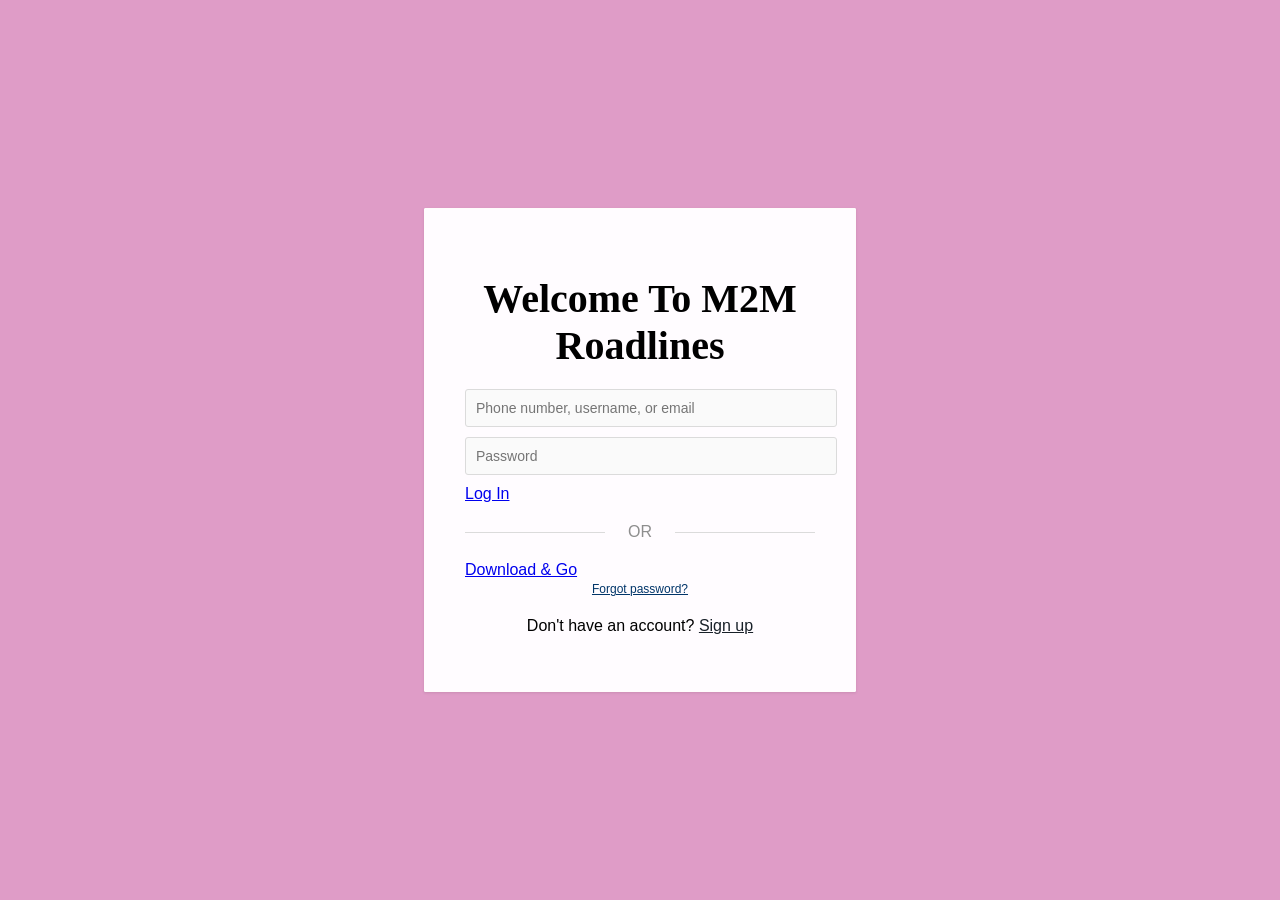
<file: front.html>
<!DOCTYPE html>
<html lang="en">
<head>
    <meta charset="UTF-8">
    <meta name="viewport" content="width=device-width, initial-scale=1.0">
    <title>M2M login</title>
    <link rel="stylesheet" href="styleslog.css">
    <link rel="icon" href="bus img.jpg">
    
</head>
<body>
    <div class="container">
        <div class="login-box">
            <h1>Welcome To M2M Roadlines</h1>
            <form id="loginForm">
                <div class="input-group">
                    <input type="text" id="username" name="username" placeholder="Phone number, username, or email" required>
                </div>
                <div class="input-group">
                    <input type="password" id="password" name="password" placeholder="Password" required>
                </div>
                <a href="index.html" button type="submit">Log In</button></a>
                <div class="divider">OR</div>
                <a href="index.html" button class="button">Download & Go</button></a>

                <div class="forgot-password">
                    <a href="#">Forgot password?</a>
                </div>
            </form>
        </div>
        <div class="signup-box">
            <p>Don't have an account? <a href="">Sign up</a></p>
        </div>
    </div>
   
    
   </div>    
     
      
</body>
</html>
</file>
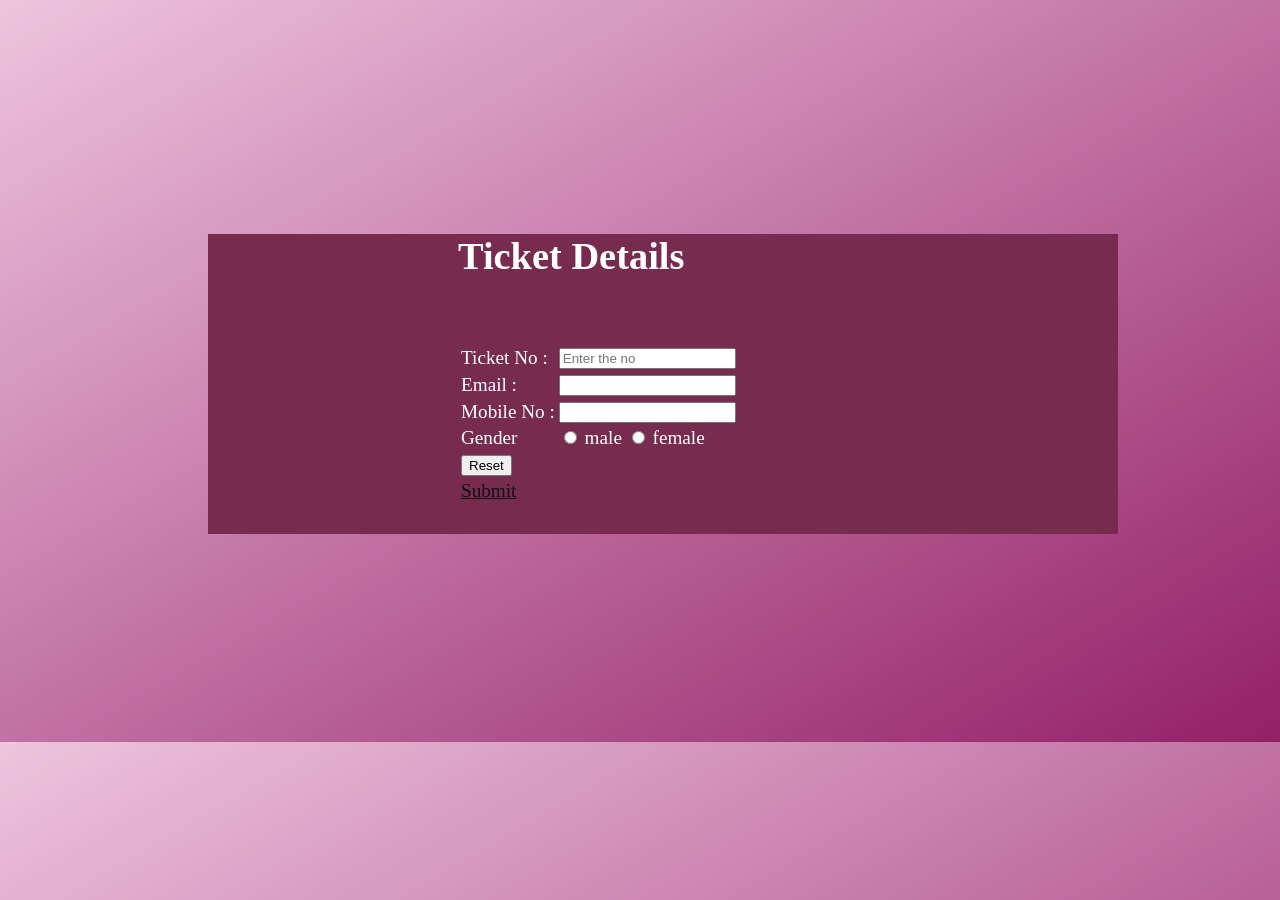
<file: indeex.html>
<!DOCTYPE html>
<html>
    <head>
        <title>
            invoice
        </title>
        <link rel="stylesheet" href="stylein.css">
    </head>
    <center>
        
        <body style="padding: 200px;" >
        <div class="invo">
            <form>
                <h1> Ticket Details </h1>
                <table>
                   <div class="asd"> <tr>
                        <td> Ticket No :</td> <td> <input type="text" placeholder="Enter the no"></td> 
                    </tr>
                    <tr>
                        <td> Email :</td> <td><input type="text"></td>
                    </tr>
                    <tr>
                        <td> Mobile No :</td> <td> <input type="text"></td>
                    </tr>

                    <tr>
                        <td> Gender </td>
                        <td><input type="radio"> male <input type="radio"> female </td> 
                    </tr>
                    <tr>
                       
                        <!-- <td> <input type="submit" ><a href="invoice.html "></a> </td> -->
                
                        <td><input type="reset"></td>
                    </tr>
                    <tr> 
                        <td> 
                            <a href="invoice.html" button type="submit" style="color: rgb(14, 15, 16);">
                                Submit</td></button></a>
                       
                    </tr>
                </div>
                </table>
                </form>
           </div>
           </body>     
    </center>
    
    
</html>
</file>
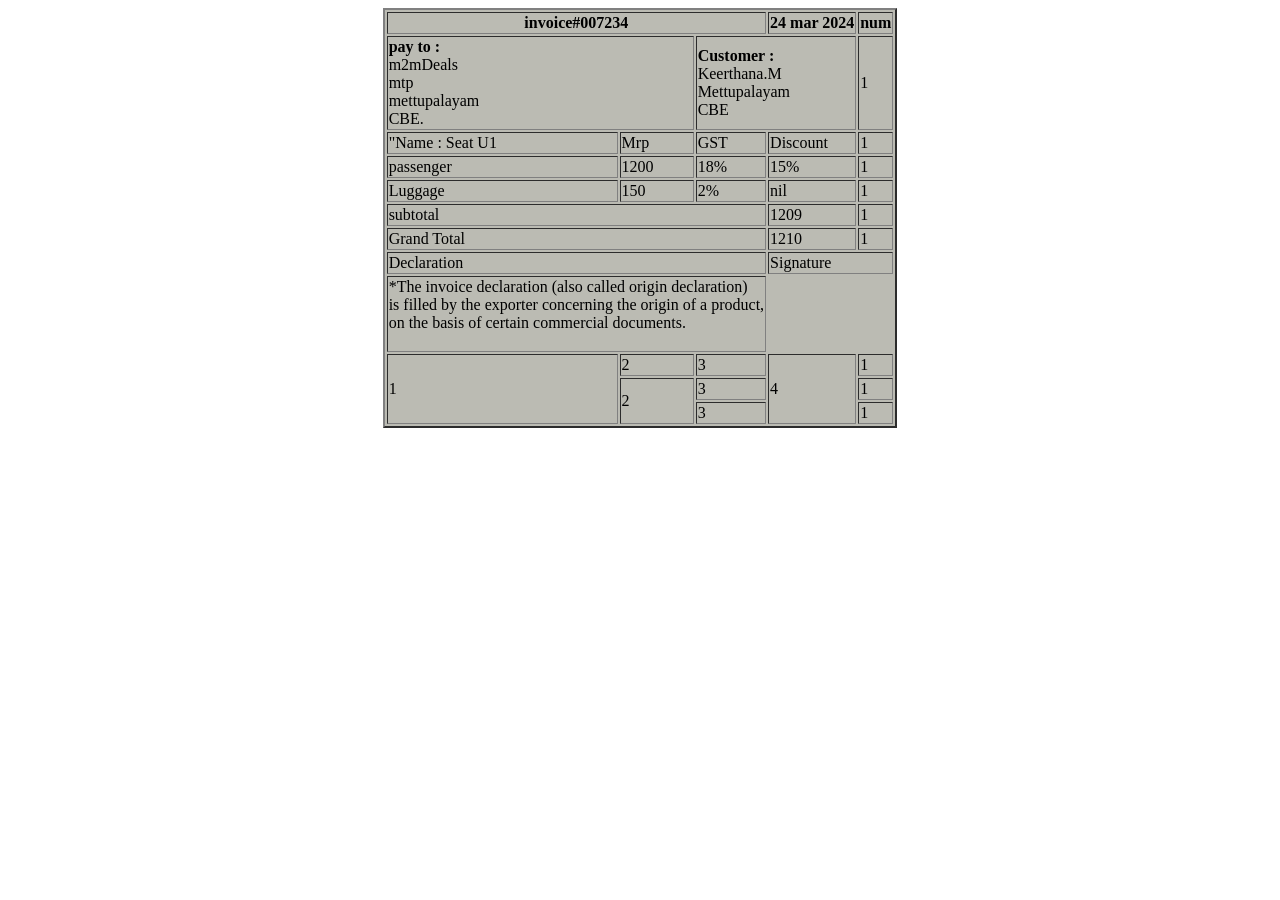
<file: invoice.html>
<!DOCTYPE html>
<html>
    <head>
        <title>invoice</title>
    </head>
    <colgroup>
    <body >
        <center>
        <table style="background-color: rgb(187, 187, 179);" border="2">
            
        <tr>
                <th colspan="3">invoice#007234</th>
                <th colspan="1">24 mar 2024</th>
                <th colspan="1">num</th>
        </tr>

        <tr>
            
           <td colspan="2">
                <b> pay to : </b> <br>
                m2mDeals<br>
                mtp<br>
                mettupalayam<br>
                CBE.
           </td> 

            <td colspan="2">
                    <b> Customer :</b><br>
                    Keerthana.M <br>
                    Mettupalayam<br>
                    CBE<br>
            </td>

            <td>
                1
            </td>
        </tr>
    <tr>
        <td colspan="1">
            "Name : Seat U1
        </td>

        <td> 
            Mrp
        </td>

        <td>
            GST
        </td>
        <td>
            Discount
        </td>
        <td>
            1
        </td>

    </tr>

    <tr>
        <td colspan="1">
             passenger   
        </td>

        <td>
            1200
        </td>

        <td>
            18%
        </td>
        <td>
            15%
        </td>
        <td>
            1
        </td>
    </tr>

    <tr>
        <td>
            Luggage
        </td>
        <td>
            150
        </td>
        <td>
            2%
        </td>
        <td>
            nil
        </td>
        <td>
            1
        </td>
    </tr>

    <tr>
        <td colspan="3">subtotal</td>
        <td>1209</td>
        <td>1</td>
    </tr>

    <tr>
        <td colspan="3">Grand Total</td>
        <td>1210</td>
        <td>1</td>
    </tr>

    <tr>
        <td colspan="3">Declaration</td>
        <td colspan="2">Signature</td>
    </tr>
    <tr>
        <td colspan="3">
            *The invoice declaration (also called origin declaration)<br> is filled by the exporter concerning the origin of a product,<br> on the basis of certain commercial documents.
            <br>    <br>

        </td>
    </tr>
    <tr>
        <td rowspan="3">
        1
        </td>
        <td >
             2
        </td>

        <td>
            3
        </td>
        <td rowspan="3">
            4
        </td>
        <td>
            1
        </td>
        
        <tr>
            <td rowspan="2">
                2
            </td>
            <td>
                3
            </td>
            <td>1

            </td>
        </tr>
        <tr>
            <td>
                3
            </td>
            <td>
                1
            </td>
        </tr>

    </tr>


        </table>
        </center>
    </body>
    </colgroup>
</html>
</file>
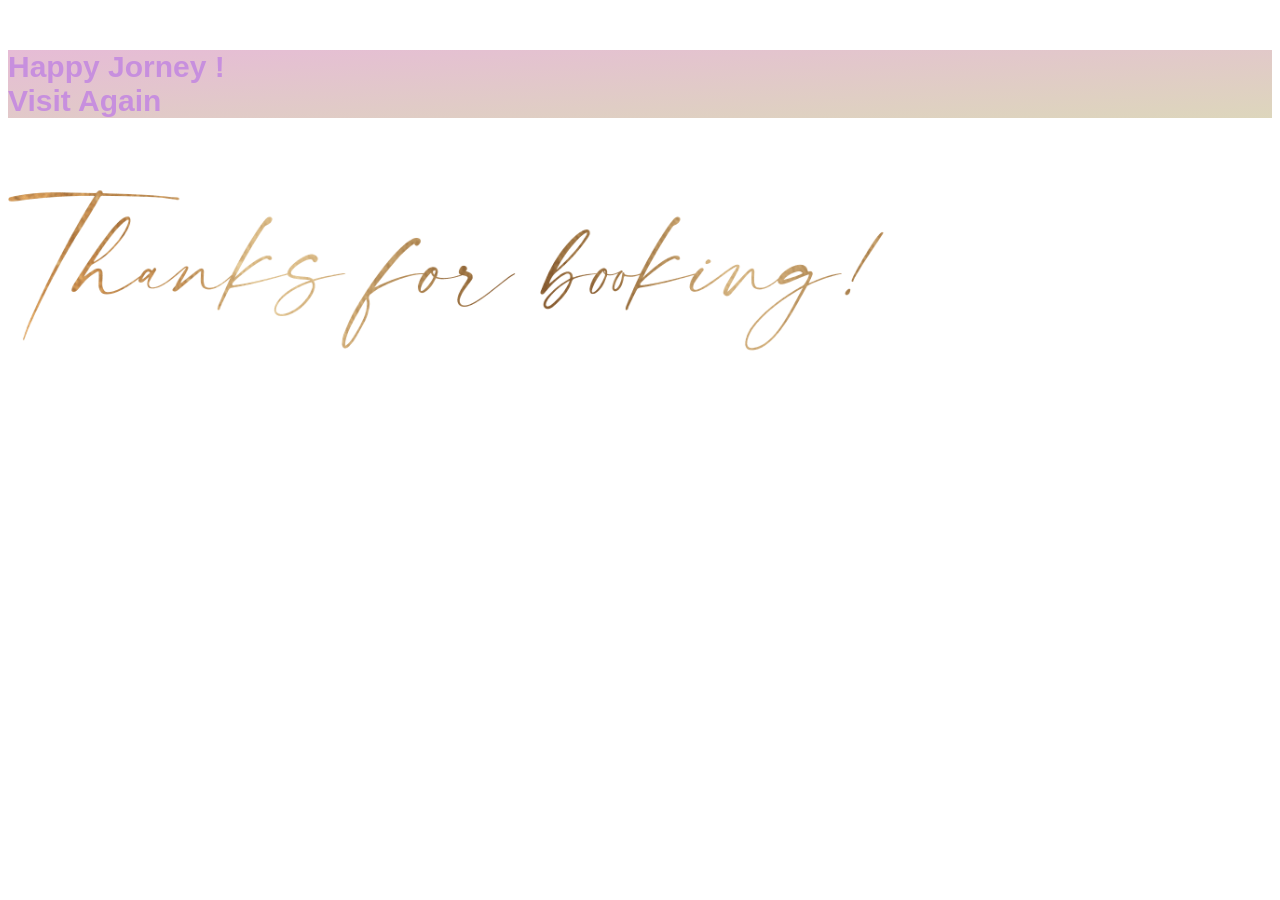
<file: second.html>
<!DOCTYPE html>
<html lang="en">
<head>
    <meta charset="UTF-8">
    <meta name="viewport" content="width=device-width, initial-scale=1.0">
    <title>Thank you </title>
</head>
<body>
    <h5>Happy Jorney !
        <br> Visit Again
    </h5>
    <img src="thank.png" style="width: 70%;">
    <style>
        h5{
            font-family: 'Lucida Sans', 'Lucida Sans Regular', 'Lucida Grande', 'Lucida Sans Unicode', Geneva, Verdana, sans-serif;
            font-size: 30px;
            color: rgb(199, 143, 222);
            background-image: linear-gradient(to bottom right,rgb(230, 188, 214),rgb(221, 214, 188));
        }
    </style>
</body>
</html>
</file>
<file: styleslog.css>
body {
    background-color: #df9cc7;
    display: flex;
    justify-content: center;
    align-items: center;
    height: 100vh;
    margin: 0;
    font-family: 'Arial', sans-serif;
}

.container {
    background-color: #fffcff;
    border: 1px solid #fffcfc;
    border-radius: 1px;
    max-width: 350px;
    width: 100%;
    padding: 40px;
    box-shadow: 0 1px 3px rgba(0, 0, 0, 0.1);
}

.login-box h1 {
    font-family: 'Billabong', cursive;
    font-size: 2.5rem;
    text-align: center;
    margin-bottom: 20px;
}

.input-group {
    margin-bottom: 10px;
}

.input-group input {
    width: 100%;
    padding: 10px;
    border: 1px solid #dbdbdb;
    border-radius: 3px;
    background-color: #fafafa;
    font-size: 14px;
}

button {
    width: 100%;
    padding: 10px;
    background-color: #3897f0;
    border: none;
    border-radius: 3px;
    color: #fff;
    font-weight: bold;
    cursor: pointer;
    margin-top: 10px;
}

button:hover {
    background-color: #3578e5;
}

.divider {
    text-align: center;
    margin: 20px 0;
    color: #8e8e8e;
    position: relative;
}

.divider::before, .divider::after {
    content: '';
    position: absolute;
    top: 50%;
    width: 40%;
    height: 1px;
    background-color: #dbdbdb;
}

.divider::before {
    left: 0;
}

.divider::after {
    right: 0;
}

.login-with-facebook {
    text-align: center;
    margin-bottom: 10px;
}


.forgot-password {
    text-align: center;
}

.forgot-password a {
    color: #003569;
    font-size: 12px;
}

.signup-box {
    text-align: center;
    margin-top: 20px;
}

.signup-box a {
    color: #182028;
    font-weight: bold;
}
</file>
<file: stylein.css>
.invo{
    background-color: rgb(119, 44, 79);
    color: rgb(255, 255, 255);
    padding-left: 250px;
    padding-right: 300px;
    width: 360px;
    height: 300px;
    border: 200px;
    border-color: blue;
    font-size: larger;
    text-align: center;
    text-align: left;
    
}
.asd{
    width: 30px;
    padding: 20px;
}
body{
    background-image: linear-gradient(to bottom right,rgb(238, 196, 222),rgb(147, 32, 103));
}
</file>
